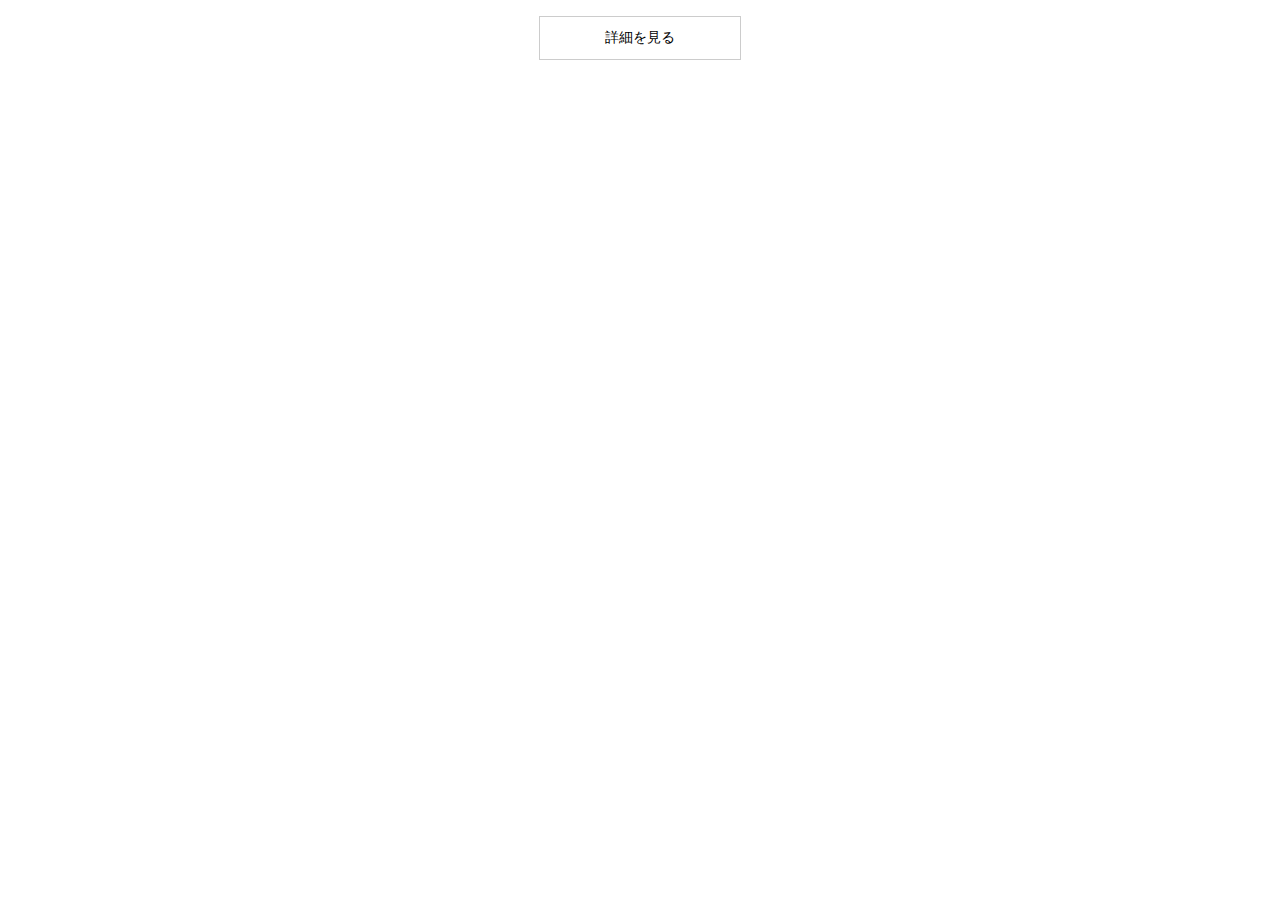
<file: index.html>
<!DOCTYPE html>
<html lang="ja">
  <head>
    <meta charset="UTF-8" />
    <meta http-equiv="X-UA-Compatible" content="IE=edge" />
    <meta name="viewport" content="width=device-width, initial-scale=1.0" />
    <title>Document</title>
    <link rel="stylesheet" href="styles.css" />
  </head>
  <body>
    <div id="open">詳細を見る</div>

    <div id="mask" class="hidden"></div>

    <section id="modal" class="hidden">
      <p>
        こんにちは。こんにちは。こんにちは。
        こんにちは。こんにちは。こんにちは。
        こんにちは。こんにちは。こんにちは。
        こんにちは。こんにちは。こんにちは。
      </p>
      <div id="close">閉じる</div>
    </section>
    <script src="main.js"></script>
  </body>
</html>
</file>
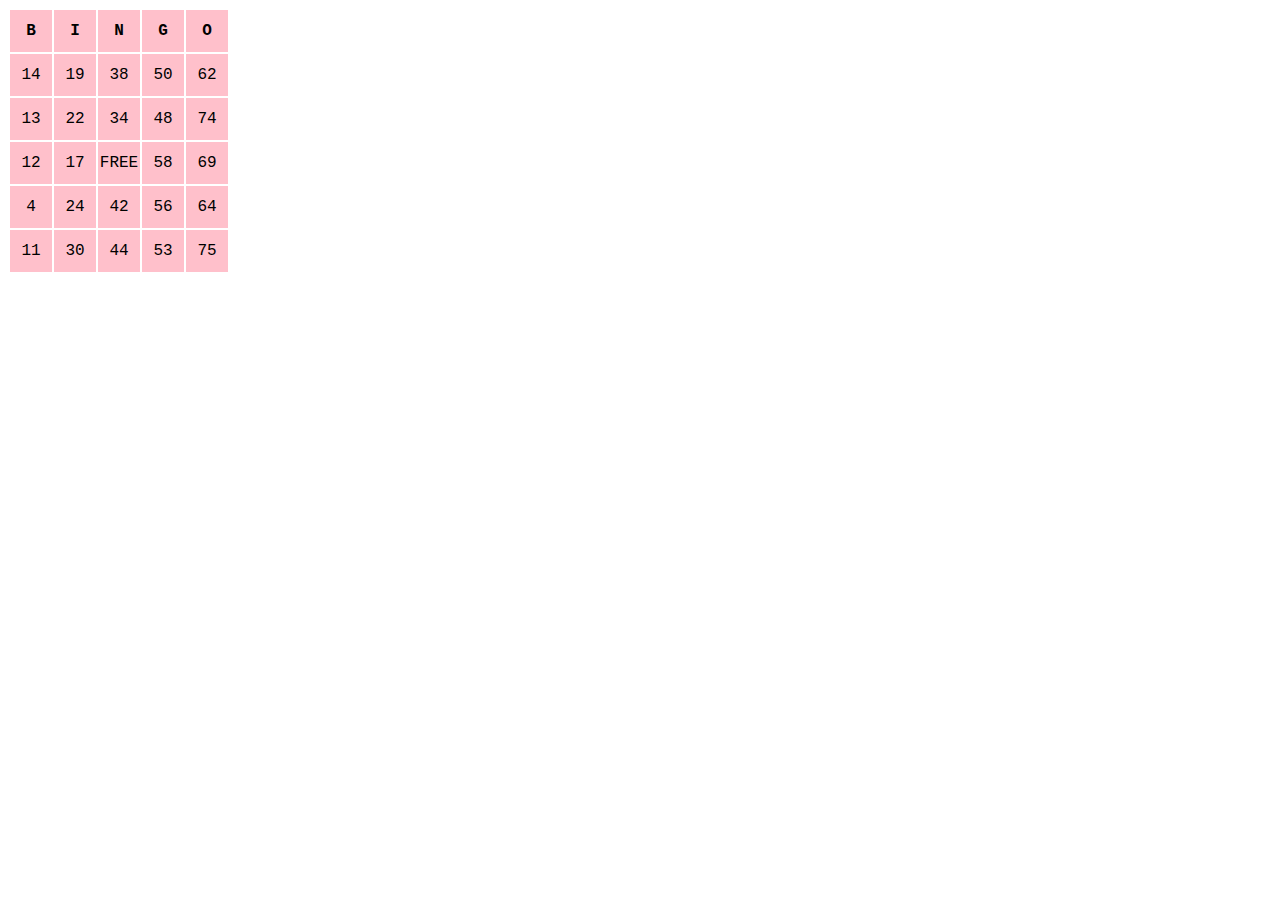
<file: bingo/index.html>
<!DOCTYPE html>
<html lang="ja">
  <head>
    <meta charset="UTF-8" />
    <meta http-equiv="X-UA-Compatible" content="IE=edge" />
    <meta name="viewport" content="width=device-width, initial-scale=1.0" />
    <title>Document</title>
    <link rel="stylesheet" href="stylse.css" />
  </head>
  <body>
    <table>
      <thead>
        <tr>
          <th>B</th>
          <th>I</th>
          <th>N</th>
          <th>G</th>
          <th>O</th>
        </tr>
      </thead>
      <tbody></tbody>
    </table>

    <script src="main.js"></script>
  </body>
</html>
</file>
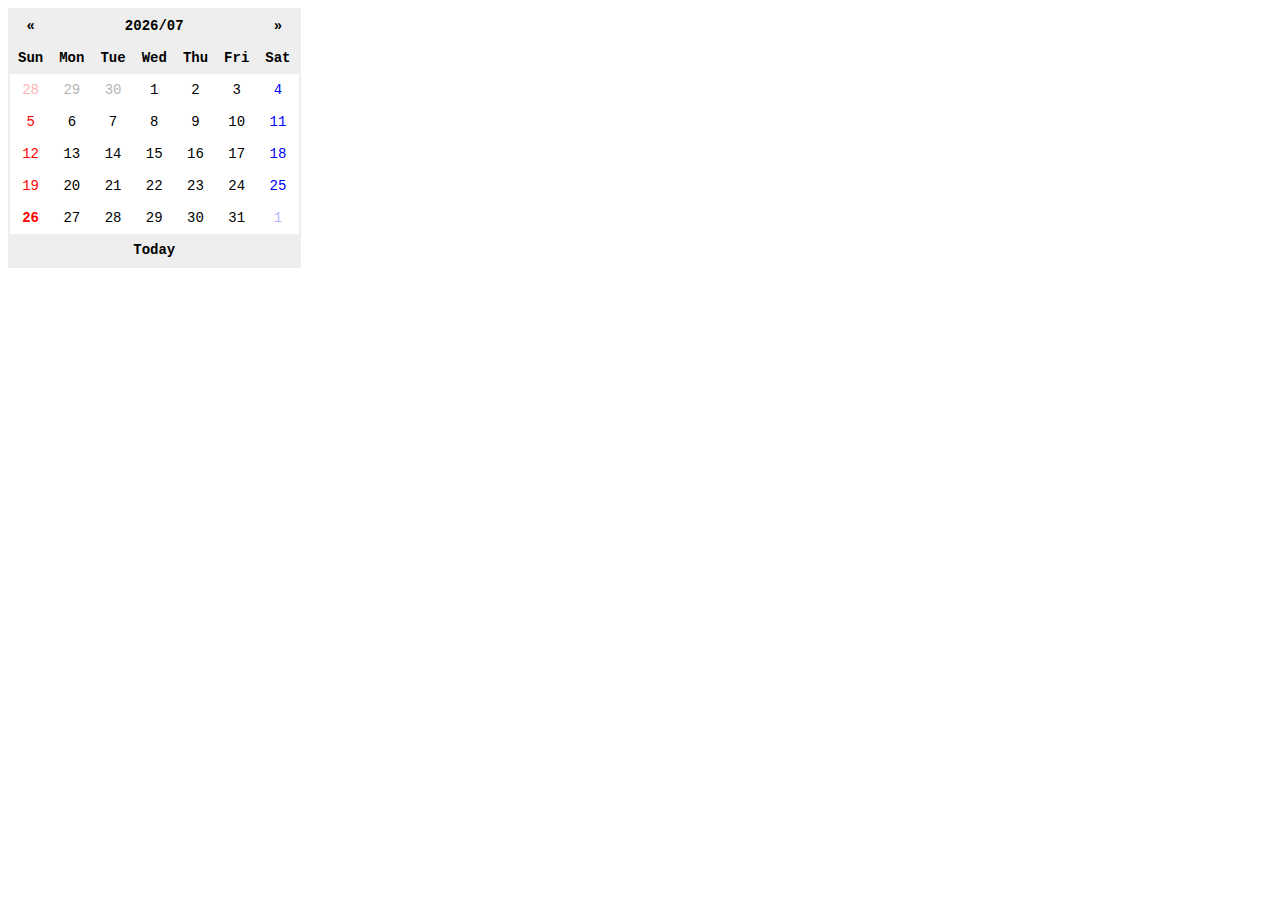
<file: calendar/index.html>
<!DOCTYPE html>
<html lang="ja">
  <head>
    <meta charset="UTF-8" />
    <meta http-equiv="X-UA-Compatible" content="IE=edge" />
    <meta name="viewport" content="width=device-width, initial-scale=1.0" />
    <title>Document</title>
    <link rel="stylesheet" href="styles.css" />
  </head>
  <body>
    <table>
      <thead>
        <tr>
          <th id="prev">&laquo;</th>
          <th id="title" colspan="5">2020/05</th>
          <th id="next">&raquo;</th>
        </tr>
        <tr>
          <th>Sun</th>
          <th>Mon</th>
          <th>Tue</th>
          <th>Wed</th>
          <th>Thu</th>
          <th>Fri</th>
          <th>Sat</th>
        </tr>
      </thead>
      <tbody>
        <tr>
          <td>1</td>
          <td>1</td>
          <td>1</td>
          <td>1</td>
          <td>1</td>
          <td>1</td>
          <td>1</td>
        </tr>
        <tr>
          <td>1</td>
          <td>1</td>
          <td>1</td>
          <td>1</td>
          <td>1</td>
          <td>1</td>
          <td>1</td>
        </tr>
        <tr>
          <td>1</td>
          <td>1</td>
          <td>1</td>
          <td>1</td>
          <td>1</td>
          <td>1</td>
          <td>1</td>
        </tr>
        <tr>
          <td>1</td>
          <td>1</td>
          <td>1</td>
          <td>1</td>
          <td>1</td>
          <td>1</td>
          <td>1</td>
        </tr>
      </tbody>
      <tfoot>
        <tr>
          <td id="today" colspan="7">Today</td>
        </tr>
      </tfoot>
    </table>
    <script src="main.js"></script>
  </body>
</html>
</file>
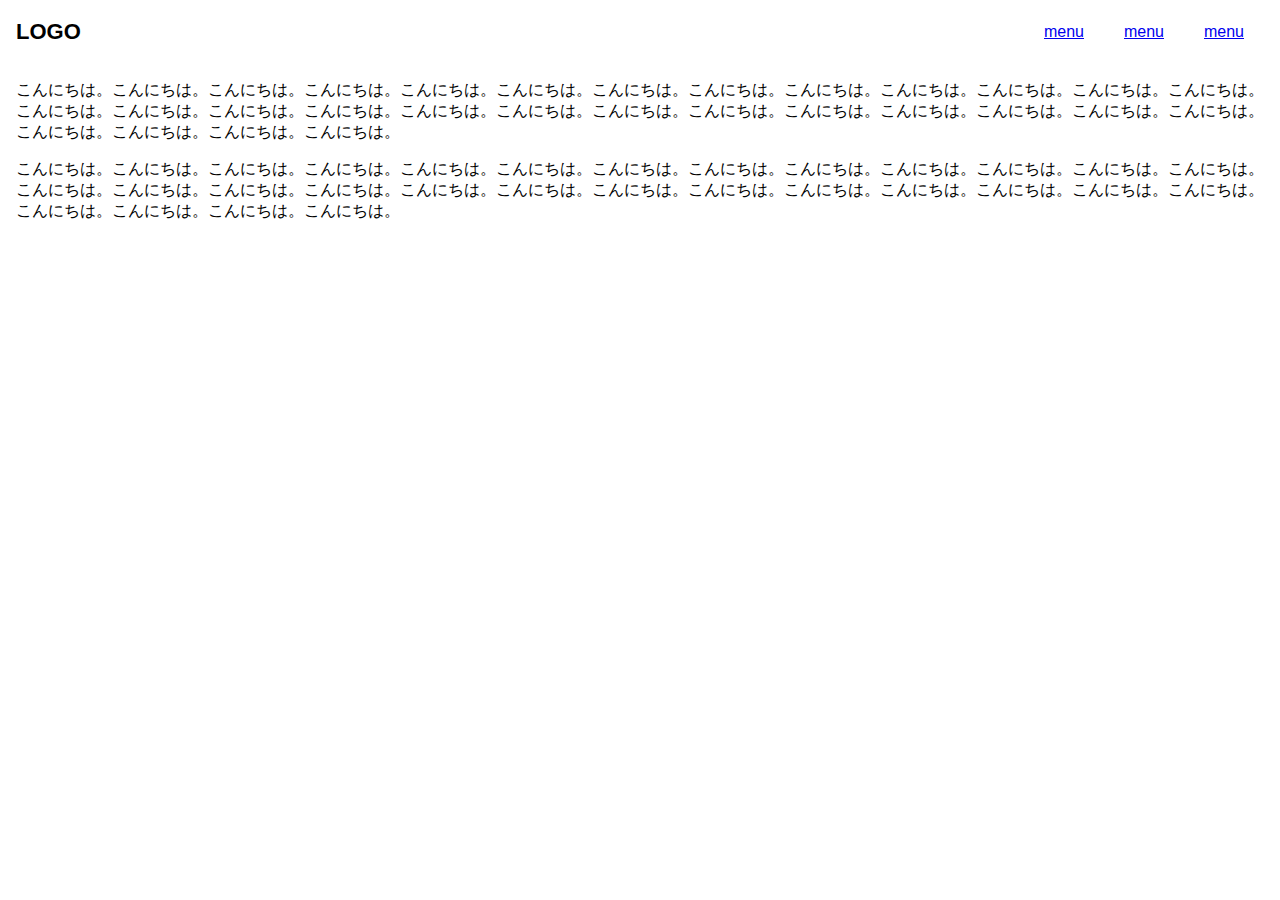
<file: HamburgerMenu/index.html>
<!DOCTYPE html>
<html lang="ja">
  <head>
    <meta charset="UTF-8" />
    <meta http-equiv="X-UA-Compatible" content="IE=edge" />
    <meta name="viewport" content="width=device-width, initial-scale=1.0" />
    <title>Document</title>
    <link
      href="https://fonts.googleapis.com/icon?family=Material+Icons"
      rel="stylesheet"
    />
    <link rel="stylesheet" href="styles.css" />
  </head>
  <body>
    <header>
      <div class="logo">
        <h1>LOGO</h1>
      </div>

      <div class="pc-menu">
        <nav>
          <ul>
            <li><a href="#">menu</a></li>
            <li><a href="#">menu</a></li>
            <li><a href="#">menu</a></li>
          </ul>
        </nav>
      </div>

      <div class="sp-menu">
        <span class="material-icons" id="open">menu</span>
      </div>
    </header>

    <div class="overlay">
      <span class="material-icons" id="close">close</span>
      <nav>
        <ul>
          <li><a href="#">menu</a></li>
          <li><a href="#">menu</a></li>
          <li><a href="#">menu</a></li>
        </ul>
      </nav>
    </div>

    <main>
      <p>
        こんにちは。こんにちは。こんにちは。こんにちは。こんにちは。こんにちは。こんにちは。こんにちは。こんにちは。こんにちは。こんにちは。こんにちは。こんにちは。こんにちは。こんにちは。こんにちは。こんにちは。こんにちは。こんにちは。こんにちは。こんにちは。こんにちは。こんにちは。こんにちは。こんにちは。こんにちは。こんにちは。こんにちは。こんにちは。こんにちは。
      </p>
      <p>
        こんにちは。こんにちは。こんにちは。こんにちは。こんにちは。こんにちは。こんにちは。こんにちは。こんにちは。こんにちは。こんにちは。こんにちは。こんにちは。こんにちは。こんにちは。こんにちは。こんにちは。こんにちは。こんにちは。こんにちは。こんにちは。こんにちは。こんにちは。こんにちは。こんにちは。こんにちは。こんにちは。こんにちは。こんにちは。こんにちは。
      </p>
    </main>

    <script src="main.js"></script>
  </body>
</html>
</file>
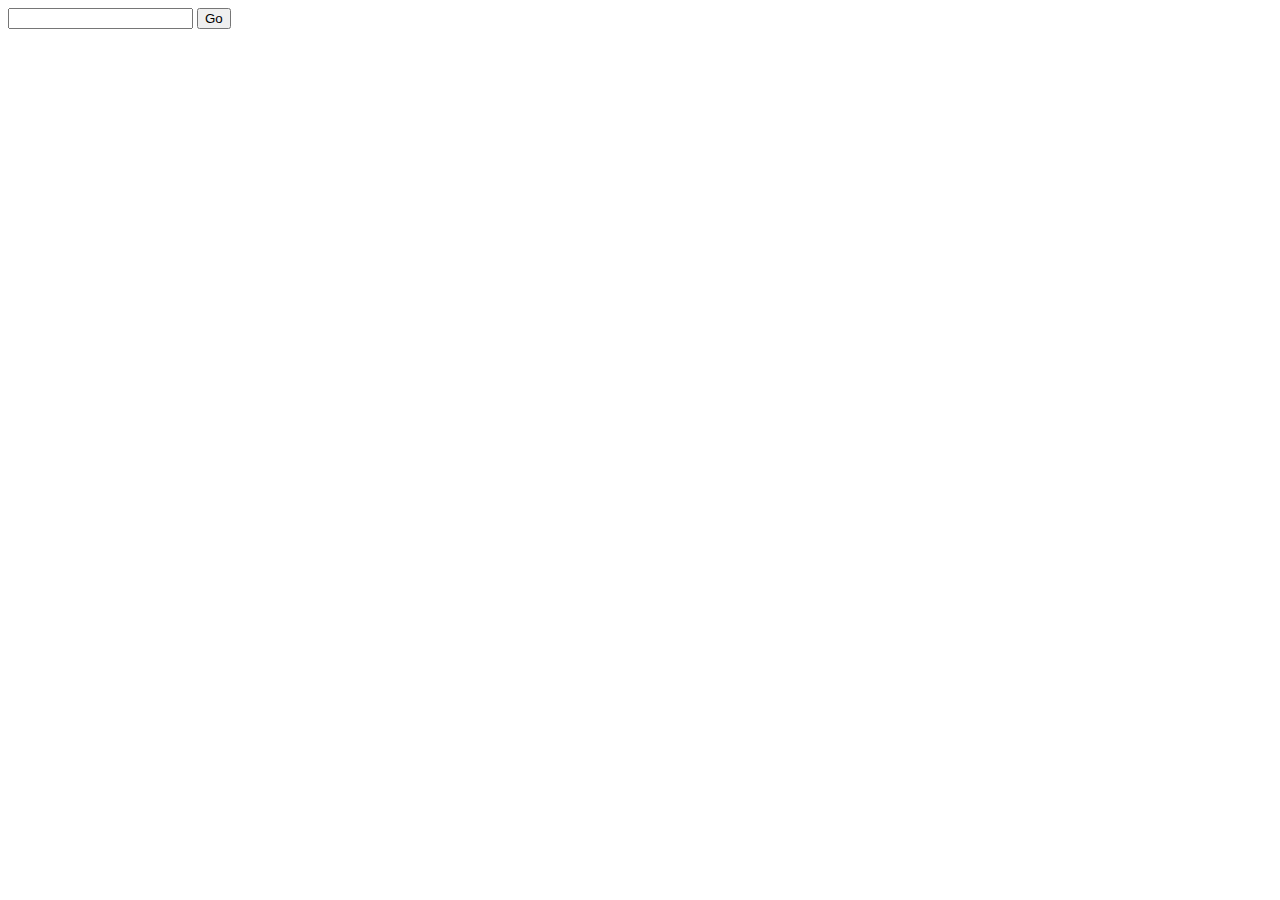
<file: Moment.js/index.html>
<!DOCTYPE html>
<html lang="ja">
  <head>
    <meta charset="UTF-8" />
    <meta http-equiv="X-UA-Compatible" content="IE=edge" />
    <meta name="viewport" content="width=device-width, initial-scale=1.0" />
    <title>Document</title>
  </head>
  <body>
    <input type="text" />
    <button>Go</button>
    <p></p>
    <script src="main.js"></script>
  </body>
</html>
</file>
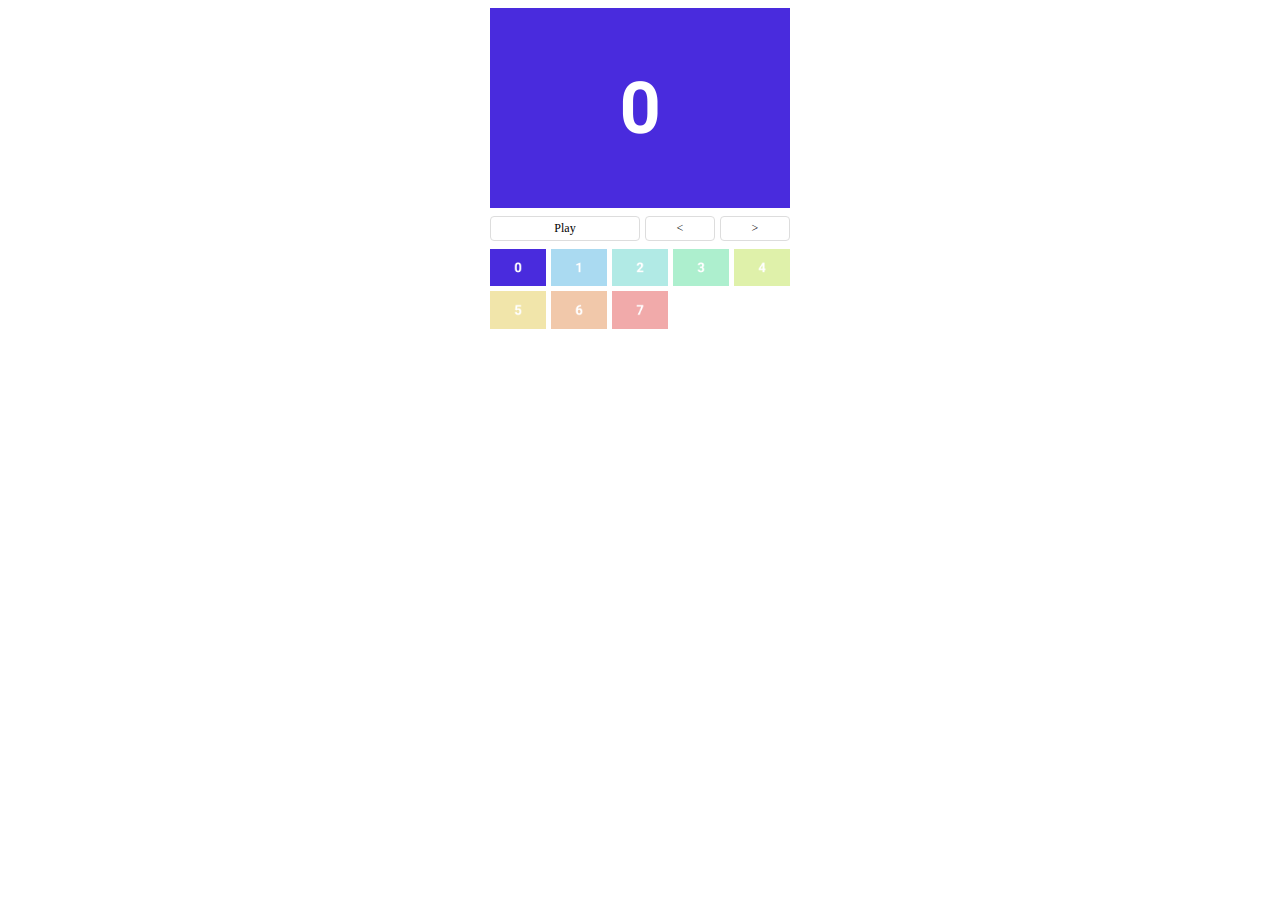
<file: MySlideshow/index.html>
<!DOCTYPE html>
<html lang="ja">
  <head>
    <meta charset="UTF-8" />
    <meta http-equiv="X-UA-Compatible" content="IE=edge" />
    <meta name="viewport" content="width=device-width, initial-scale=1.0" />
    <title>Document</title>
    <link rel="stylesheet" href="styles.css" />
  </head>
  <body>
    <main>
      <img id="main" />
      <nav>
        <ul>
          <li id="play">Play</li>
          <li id="prev">&lt;</li>
          <li id="next">&gt;</li>
        </ul>
      </nav>

      <ul class="thumbnails"></ul>
    </main>
    <script src="main.js"></script>
  </body>
</html>
</file>
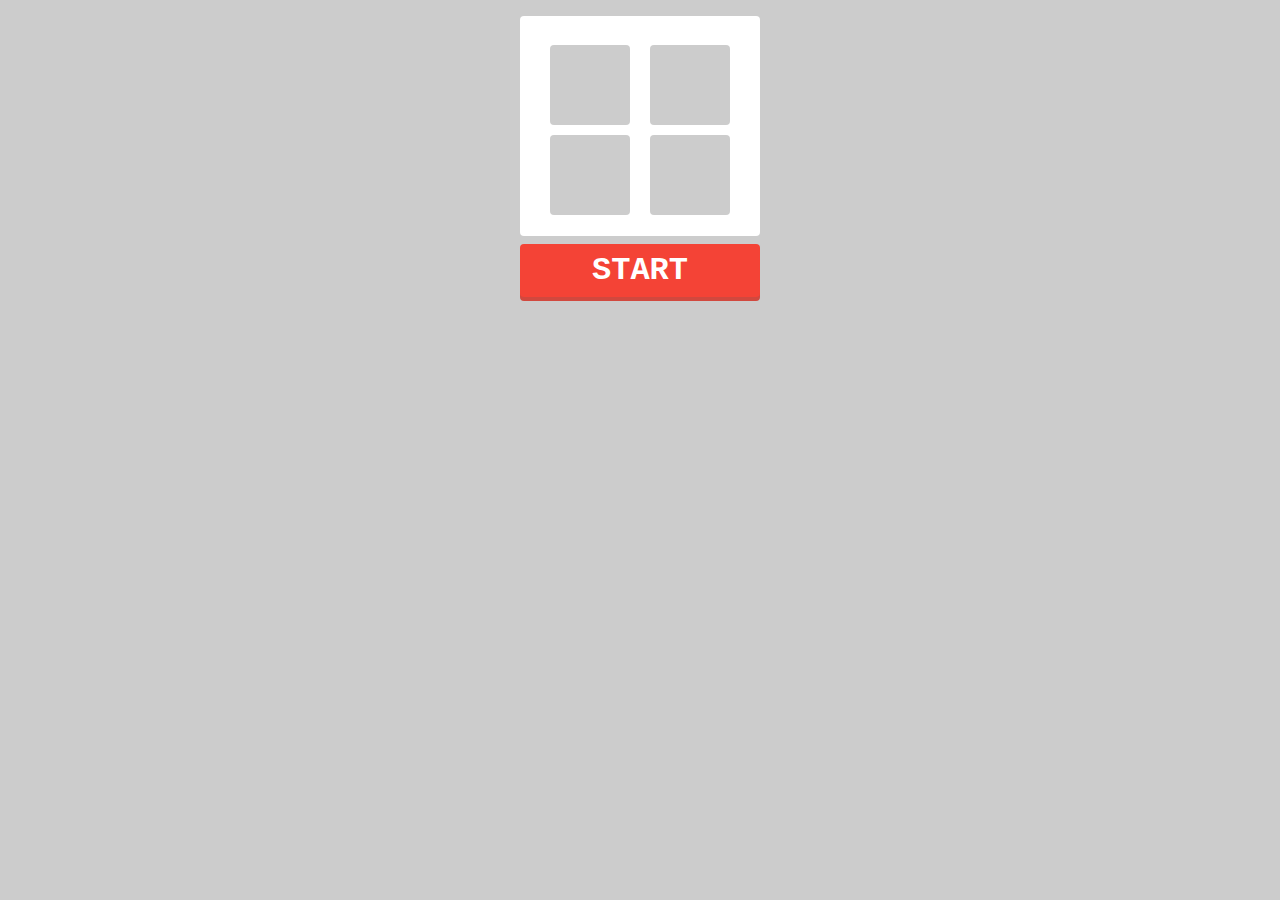
<file: NumbersGame/index.html>
<!DOCTYPE html>
<html lang="ja">
  <head>
    <meta charset="UTF-8" />
    <meta http-equiv="X-UA-Compatible" content="IE=edge" />
    <meta name="viewport" content="width=device-width, initial-scale=1.0" />
    <link rel="stylesheet" href="styles.css" />
    <title>Document</title>
  </head>
  <body>
    <div id="container">
      <div id="timer"></div>
      <ul id="board">
       
      </ul>
      <div id="btn">START</div>
    </div>
    <script src="main.js"></script>
  </body>
</html>
</file>
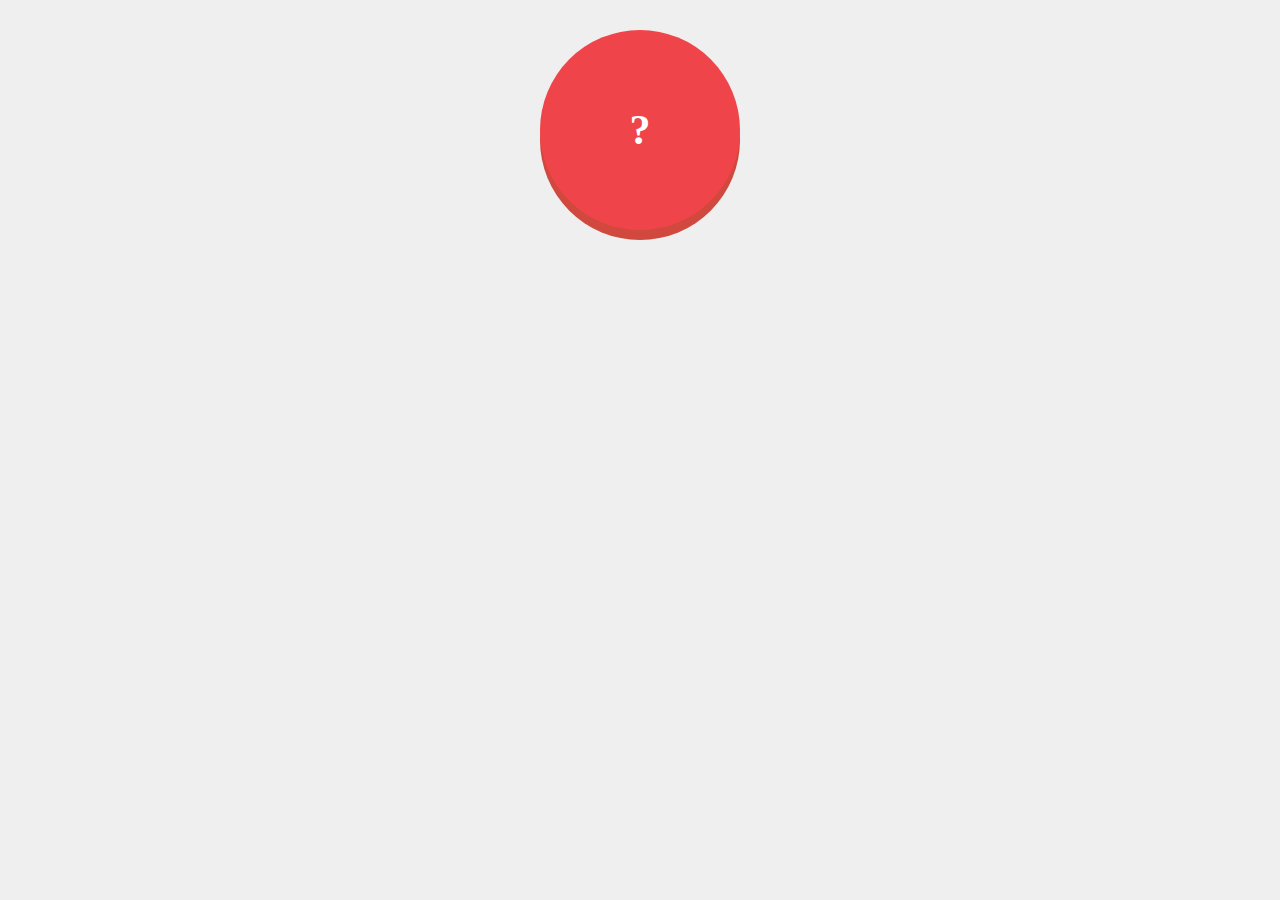
<file: omikuji/index.html>
<!DOCTYPE html>
<html lang="ja">
  <head>
    <meta charset="UTF-8" />
    <meta http-equiv="X-UA-Compatible" content="IE=edge" />
    <meta name="viewport" content="width=device-width, initial-scale=1.0" />
    <title>Document</title>
    <link rel="stylesheet" href="styles.css" />
  </head>
  <body>
    <div id="btn">?</div>
    <script src="main.js"></script>
  </body>
</html>
</file>
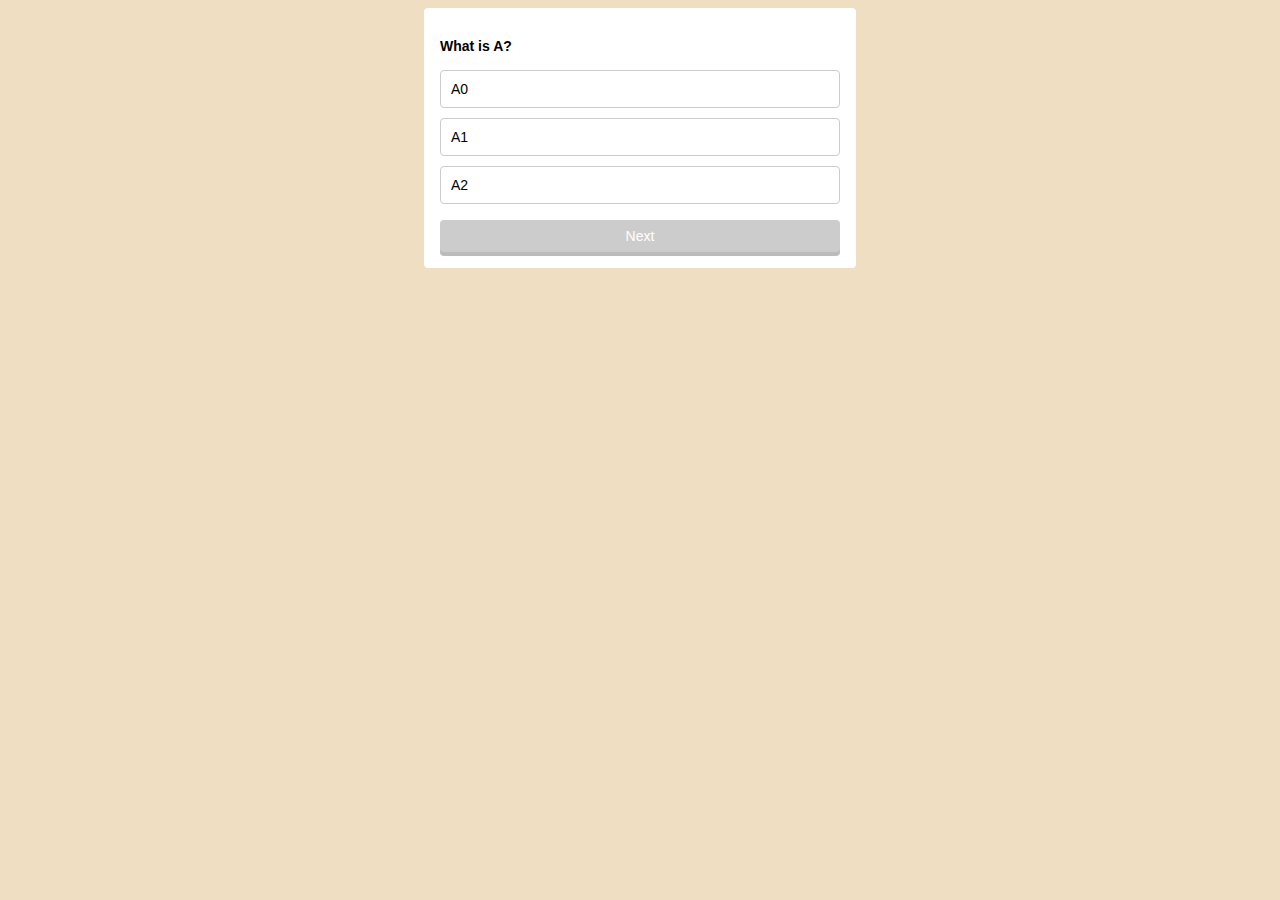
<file: QuizApp/index.html>
<!DOCTYPE html>
<html lang="ja">
  <head>
    <meta charset="UTF-8" />
    <meta http-equiv="X-UA-Compatible" content="IE=edge" />
    <meta name="viewport" content="width=device-width, initial-scale=1.0" />
    <title>Document</title>
    <link rel="stylesheet" href="styles.css" />
  </head>
  <body>
    <section class="container">
      <p id="question"></p>
      <ul id="choices"></ul>

      <div id="btn" class="disabled">Next</div>
    </section>

    <script src="main.js"></script>
  </body>
</html>
</file>
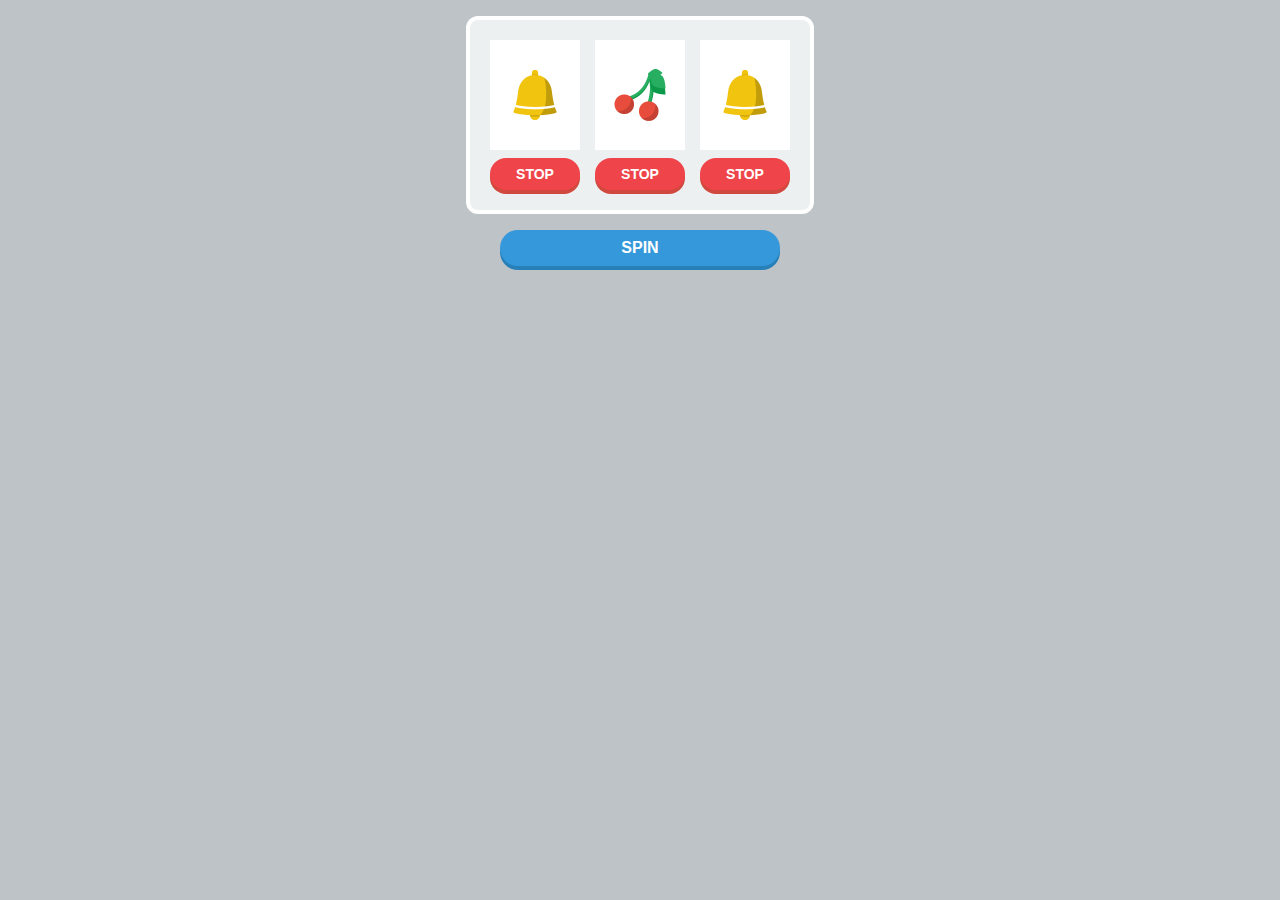
<file: SlotMachine/index.html>
<!DOCTYPE html>
<html lang="ja">
  <head>
    <meta charset="UTF-8" />
    <meta http-equiv="X-UA-Compatible" content="IE=edge" />
    <meta name="viewport" content="width=device-width, initial-scale=1.0" />
    <link rel="stylesheet" href="styles.css" />
    <title>Document</title>
  </head>
  <body>
    <main></main>
    <div id="spin">SPIN</div>
    <script src="main.js"></script>
  </body>
</html>
</file>
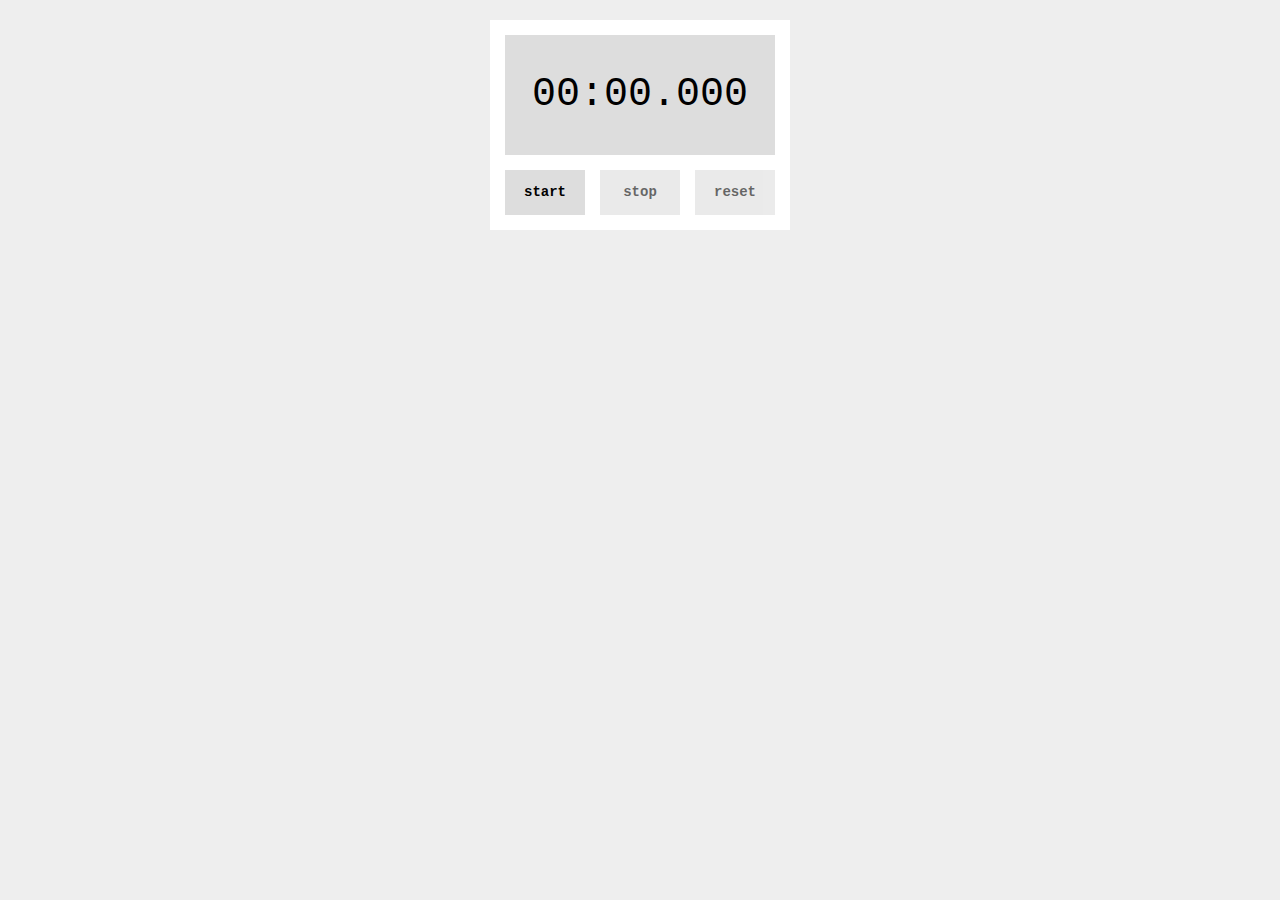
<file: stopwatch/index.html>
<!DOCTYPE html>
<html lang="ja">
  <head>
    <meta charset="UTF-8" />
    <meta http-equiv="X-UA-Compatible" content="IE=edge" />
    <meta name="viewport" content="width=device-width, initial-scale=1.0" />
    <title>Document</title>
    <link rel="stylesheet" href="stylse.css" />
  </head>
  <body>
    <div class="container">
      <div id="timer">00:00.000</div>
      <div class="controls">
        <div class="btn" id="start">start</div>
        <div class="btn" id="stop">stop</div>
        <div class="btn" id="reset">reset</div>
      </div>
      <script src="main.js"></script>
    </div>
  </body>
</html>
</file>
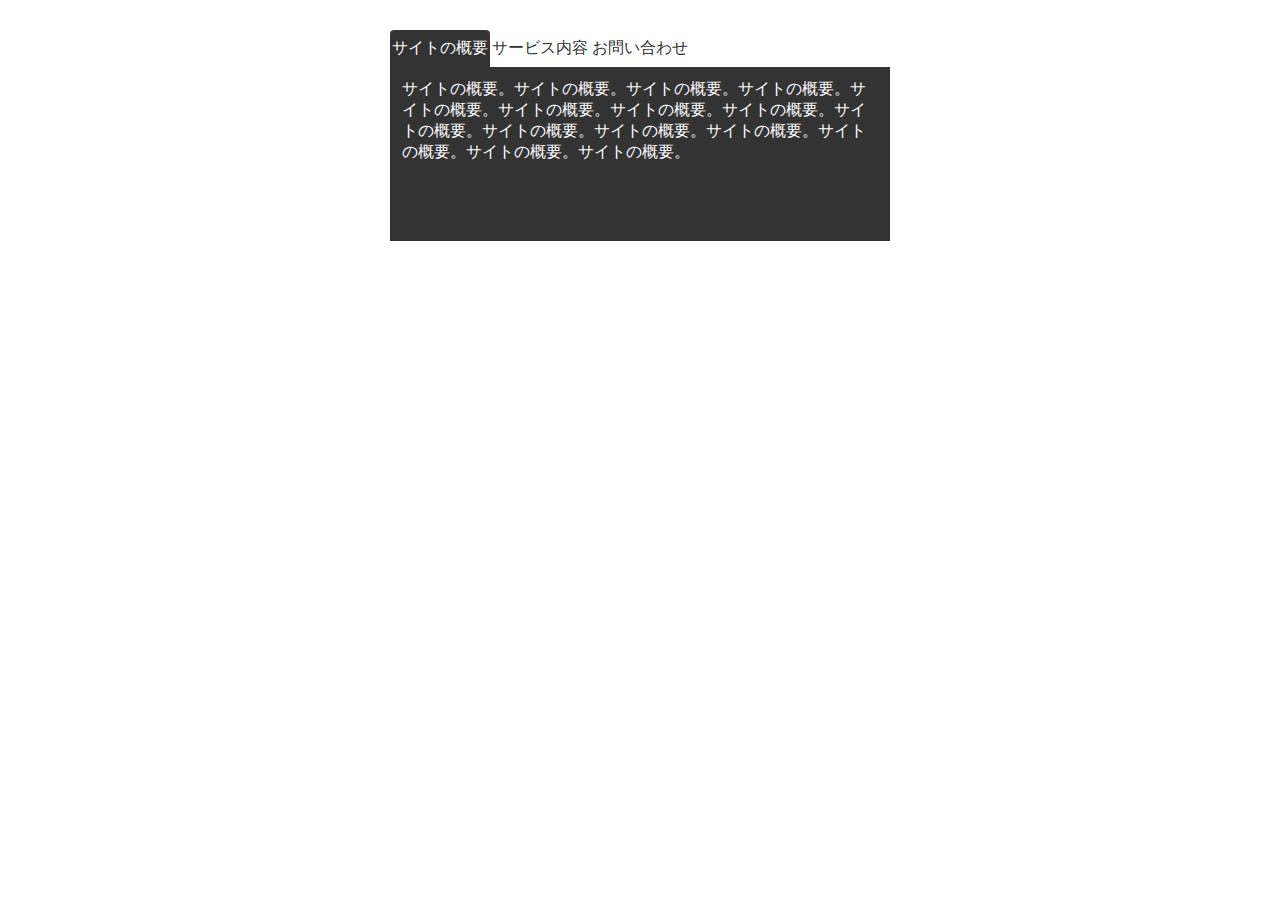
<file: tab/index.html>
<!DOCTYPE html>
<html lang="ja">
  <head>
    <meta charset="UTF-8" />
    <meta http-equiv="X-UA-Compatible" content="IE=edge" />
    <meta name="viewport" content="width=device-width, initial-scale=1.0" />
    <title>Document</title>
    <link rel="stylesheet" href="stayles.css" />
  </head>
  <body>
    <div class="container">
      <ul class="menu">
        <li><a href="#" class="active" data-id="about">サイトの概要</a></li>
        <li><a href="#" data-id="service">サービス内容</a></li>
        <li><a href="#" data-id="contact">お問い合わせ</a></li>
      </ul>

      <section class="content active" id="about">
        サイトの概要。サイトの概要。サイトの概要。サイトの概要。サイトの概要。サイトの概要。サイトの概要。サイトの概要。サイトの概要。サイトの概要。サイトの概要。サイトの概要。サイトの概要。サイトの概要。サイトの概要。
      </section>
      <section class="content" id="service">
        サービス内容。サービス内容。サービス内容。サービス内容。サービス内容。サービス内容。サービス内容。サービス内容。サービス内容。サービス内容。サービス内容。サービス内容。サービス内容。サービス内容。サービス内容。サービス内容。サービス内容。サービス内容。
      </section>
      <section class="content" id="contact">
        お問い合わせ。お問い合わせ。お問い合わせ。お問い合わせ。お問い合わせ。お問い合わせ。お問い合わせ。お問い合わせ。お問い合わせ。お問い合わせ。お問い合わせ。お問い合わせ。お問い合わせ。お問い合わせ。お問い合わせ。お問い合わせ。お問い合わせ。
      </section>
    </div>
    <script src="main.js"></script>
  </body>
</html>
</file>
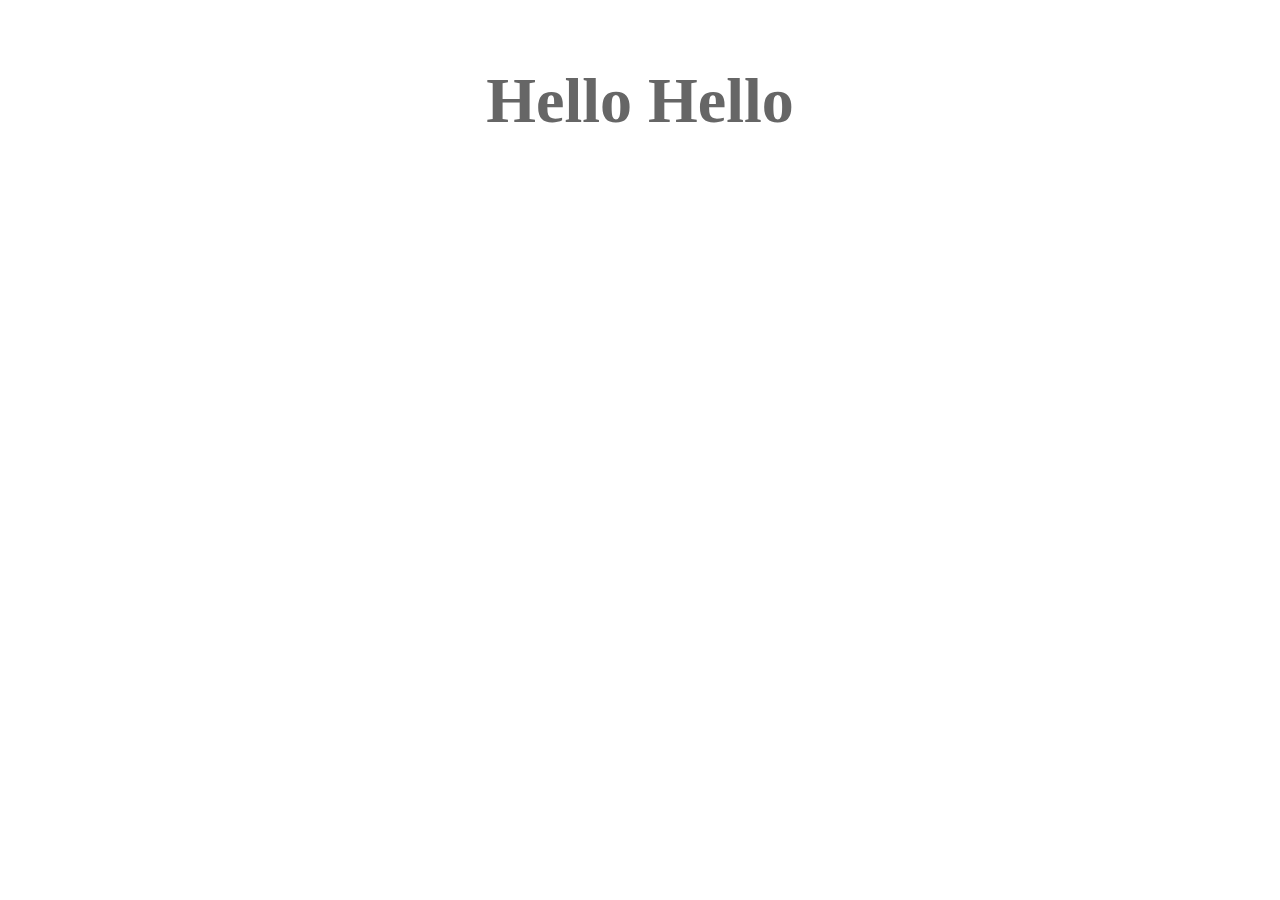
<file: TypingGame-youtube/index.html>
<!DOCTYPE html>
<html lang="ja">
  <head>
    <meta charset="UTF-8" />
    <meta http-equiv="X-UA-Compatible" content="IE=edge" />
    <meta name="viewport" content="width=device-width, initial-scale=1.0" />
    <title>Document</title>
    <link rel="stylesheet" href="styles.css" />
  </head>
  <body>
    <p id="text"></p>
    <script src="main.js"></script>
  </body>
</html>
</file>
<file: styles.css>
body {
  font-size: 14px;
}

#open,
#close {
  cursor: pointer;
  width: 200px;
  border: 1px solid #ccc;
  border: radius 4px;
  text-align: center;
  padding: 12px 0;
  margin: 16px auto 0;
}

#mask {
  background: rgba(0, 0, 0, 0.4);
  position: fixed;
  top: 0;
  bottom: 0;
  right: 0;
  left: 0;
}

#modal {
  background: #fff;
  width: 300px;
  padding: 20px;
  border-radius: 4px;
  position: absolute;
  top: 40;
  left: 0px;
  right: 0px;
  margin: 0 auto;
}

#modal > p {
  margin: 0 0 20px;
}

#mask.hidden {
  display: none;
}

#modal.hidden {
  transform: translate(0, -500px);
}
</file>
<file: bingo/stylse.css>
body {
  font-family: "Courier New", monospace;
}

th,
td {
  background: pink;
  width: 40px;
  height: 40px;
  text-align: center;
  line-height: 40px;
}
</file>
<file: calendar/styles.css>
body {
  font-family: "Courier New", monospace;
  font-size: 14px;
}

table {
  border: 2px solid #eee;
  border-collapse: collapse;
}

thead,
tfoot {
  background: #eee;
}

th,
td {
  padding: 8px;
  text-align: center;
}

tbody td:first-child {
  color: red;
}

tbody td:last-child {
  color: blue;
}

tfoot {
  font-weight: bold;
}

td.disabled {
  opacity: 0.3;
}

td.today {
  font-weight: bold;
}

#prev,
#next,
#today {
  cursor: pointer;
  user-select: none; /* クリックしても範囲選択されない*/
}
</file>
<file: HamburgerMenu/styles.css>
body {
  margin: 0;
  font-family: verdana, sans-serif;
}

header {
  display: flex;
  padding: 0 16px;
}

header h1 {
  margin: 0;
  font-size: 22px;
  line-height: 64px;
}

.sp-menu {
  margin-left: auto;
}

.sp-menu #open {
  font-size: 32px;
  line-height: 64px;
  cursor: pointer;
}

.sp-menu #open.hide {
  display: none;
}

main {
  padding: 0 16px;
}

.overlay {
  position: fixed;
  top: 0;
  bottom: 0;
  right: 0;
  left: 0;
  background: rgba(255, 255, 255, 0.95);
  text-align: center;
  padding: 64px;
  opacity: 0;
  pointer-events: none;
  transition: opacity 0.4s;
}

.overlay.show {
  opacity: 1;
  pointer-events: auto;
}

.overlay #close {
  position: absolute;
  top: 16px;
  right: 16px;
  font-size: 32px;
  cursor: pointer;
}

.overlay ul {
  list-style-type: none;
  margin: 0;
  padding: 0;
}
.overlay li {
  margin-top: 24px;
  opacity: 0;
  transform: translateY(16px);
  transition: opacity.3s, transform.3s;
}

.overlay.show li {
  opacity: 1;
  transform: none;
}

.overlay.show li:nth-child(1) {
  transition-delay: 0.1s;
}
.overlay.show li:nth-child(2) {
  transition-delay: 0.2s;
}
.overlay.show li:nth-child(3) {
  transition-delay: 0.3s;
}

.pc-menu {
  display: none;
}

@media (min-width: 600px) {
  .pc-menu {
    display: block;
    margin-left: auto;
  }

  .pc-menu ul {
    list-style-type: none;
    margin: 0;
    padding: 0;
    display: flex;
  }

  .pc-menu a {
    display: block;
    width: 80px;
    line-height: 64px;
    text-align: center;
  }

  .pc-menu a:hover {
    background: #f2f2f2;
  }

  .sp-menu {
    display: none;
  }
}
</file>
<file: MySlideshow/styles.css>
main {
  width: 300px;
  margin: 0 auto;
}

img {
  vertical-align: bottom;
}

ul {
  list-style: none;
  padding: 0;
  margin: 0;
}

#main {
  width: 300px;
  height: 200px;
  margin-bottom: 8px;
}

nav {
  margin-bottom: 8px;
}

nav ul {
  display: flex;
  justify-content: space-between;
}

nav li {
  border: 1px solid #ddd;
  border-radius: 4px;
  font-size: 12px;
  padding: 4px;
  text-align: center;
  cursor: pointer;
  user-select: none;
}

nav li:hover {
  background: #f8f8f8;
}

#play {
  width: 140px;
}

#prev,
#next {
  width: 60px;
}

.thumbnails {
  display: grid;
  grid-template-columns: repeat(5, 56px);
  gap: 5px;
}

.thumbnails li {
  cursor: pointer;
  opacity: 0.4;
}

.thumbnails li:hover,
.thumbnails li.current {
  opacity: 1;
}

.thumbnails img {
  width: 56px;
}
</file>
<file: NumbersGame/styles.css>
body {
  background: #ccc;
  color: #fff;
  font-family: "Courier New", sans-serif;
  font-size: 32px;
  font-weight: bold;
}

#container {
  /*50px*2 + 10px * 2 */
  width: 240px;
  margin: 16px auto;
  /* background: pink; */
}

#board {
  list-style: none;
  margin: 0 0 8px;
  padding: 20px;
  background: #fff;
  border-radius: 4px;
  display: flex;
  flex-wrap: wrap;
}

#board li {
  background: #00aaff;
  width: 80px;
  height: 80px;
  margin: 10px;
  cursor: pointer;
  border-radius: 4px;
  line-height: 80px;
  text-align: center;
  box-shadow: 0 4px 0 #0088cc;
}

#board li.pressed {
  background: #ccc;
  box-shadow: none;
  margin-top: 9px; /* もともと幅に４ｐｘ足して沈み込み */
  margin-bottom: 1px; /* もともと５ｐｘだから１ｐｘにして調節 */
}

#timer {
  margin-bottom: 8px;
  font-size: 20px;
  text-align: right;
}

#btn {
  cursor: pointer;
  user-select: none;
  background: #f44336;
  padding: 8px;
  border-radius: 4px;
  text-align: center;
  box-shadow: 0 4px 0 #d1483e;
}

#btn:active {
  margin-top: 12px;
  box-shadow: none;
}
</file>
<file: omikuji/styles.css>
body {
  background: #efefef;
}

#btn {
  width: 200px;
  height: 200px;
  background: #ef454a;
  border-radius: 50%;
  margin: 30px auto;
  text-align: center;
  line-height: 200px;
  color: #fff;
  font-weight: bold;
  font-size: 42px;
  cursor: pointer;
  box-shadow: 0 10px 0 #d1483e;
  user-select: none;
}

#btn:hover {
  opacity: 0.9;
}

#btn:active {
  box-shadow: 0 5px 0 #d1483e;
  margin-top: 35px;
}
</file>
<file: QuizApp/styles.css>
body {
  background: #efdec1;
  font-size: 14px;
  font-family: Verdana, sans-serif;
}

.container {
  width: 400px;
  margin: 8px auto;
  background: #fff;
  border-radius: 4px;
  padding: 16px;
}

#question {
  margin-bottom: 16px;
  font-weight: bold;
}

#choices {
  list-style: none;
  padding: 0;
  margin-bottom: 16px;
}

#choices > li {
  border: 1px solid #ccc;
  border-radius: 4px;
  padding: 10px;
  margin-bottom: 10px;
  cursor: pointer;
}

#choices > li:hover {
  background: #f8f8f8;
}

#choices > li.correct {
  background: #d4edda;
  border-color: #c3e6cb;
  color: #155724;
  font-weight: bold;
}

#choices > li.correct::after {
  content: "...correct!";
}
#choices > li.wrong {
  background: #f8d8da;
  border-color: #f5c6cb;
  color: #721c24;
  font-weight: bold;
}
#choices > li.wrong::after {
  content: "...wrong!";
}

#btn {
  background: #3498db;
  padding: 8px;
  border-radius: 4px;
  cursor: pointer;
  text-align: center;
  color: #fff;
  box-shadow: 0 4px 0 #2880b9;
}

#btn.disabled {
  background: #ccc;
  box-shadow: 0 4px 0 #bbb;
}
</file>
<file: SlotMachine/styles.css>
body {
  background: #bdc3c7;
  font-size: 16px;
  font-weight: bold;
  font-family: Arial, sans-serif;
}

main {
  width: 300px;
  background: #ecf0f1;
  padding: 20px;
  border: 4px solid #fff;
  border-radius: 12px;
  margin: 16px auto;
  display: flex;
  justify-content: space-between;
}

.panel img {
  width: 90px;
  height: 110px;
  margin-bottom: 4px;
}

.stop {
  cursor: pointer;
  width: 90px;
  height: 32px;
  background: #ef454a;
  box-shadow: 0 4px 0 #d1483e;
  border-radius: 16px;
  line-height: 32px;
  text-align: center;
  font-size: 14px;
  color: #fff;
  user-select: none;
}

#spin {
  cursor: pointer;
  width: 280px;
  height: 36px;
  background: #3498db;
  box-shadow: 0 4px 0 #2880b9;
  border-radius: 18px;
  line-height: 36px;
  text-align: center;
  color: #fff;
  user-select: none;
  margin: 0 auto;
}

.unmatched {
  opacity: 0.5;
}
.inactive {
  opacity: 0.5;
}
</file>
<file: stopwatch/stylse.css>
body {
  font-family: "Courier New", monospace;
  font-size: 14px;
  background: #eee;
}

.container {
  margin: 20px auto;
  width: 270px;
  background: #fff;
  padding: 15px;
  text-align: center;
}

#timer {
  background: #ddd;
  height: 120px;
  line-height: 120px;
  font-size: 40px;
  margin-bottom: 15px;
}

.btn {
  width: 80px;
  height: 45px;
  line-height: 45px;
  background: #ddd;
  font-weight: bold;
  cursor: pointer;
  user-select: none;
}

.controls {
  display: flex;
  justify-content: space-between;
}

.inactive {
  opacity: 0.6;
}
</file>
<file: tab/stayles.css>
body {
  font: size 14px;
}

.container {
  margin: 30px auto;
  width: 500px;
}

.menu {
  list-style: none;
  padding: 0;
  margin: 0;
  display: flex;
}

.menu li a {
  width: 100px;
  display: inline-block;
  text-align: center;
  padding: 8px 0;
  color: #333;
  text-decoration: none;
  border-radius: 4px 4px 0 0;
}

.menu li a:not(.active):hover {
  opacity: 0.5;
  transition: opacity 0.4s;
}

.menu li a.active {
  background-color: #333;
  color: #fff;
}

.content.active {
  background-color: #333;
  color: #fff;
  min-height: 150px;
  padding: 12px;
  display: block;
}

.content {
  display: none;
}
</file>
<file: TypingGame-youtube/styles.css>
#text {
  font-size: 4em;
  font-weight: bold;
  color: #666;
  text-align: center;
}

span {
  transition: all 300ms 0s ease;
}

.add-blue {
  font-size: 0.5em;
  color: #00f;
}
</file>
